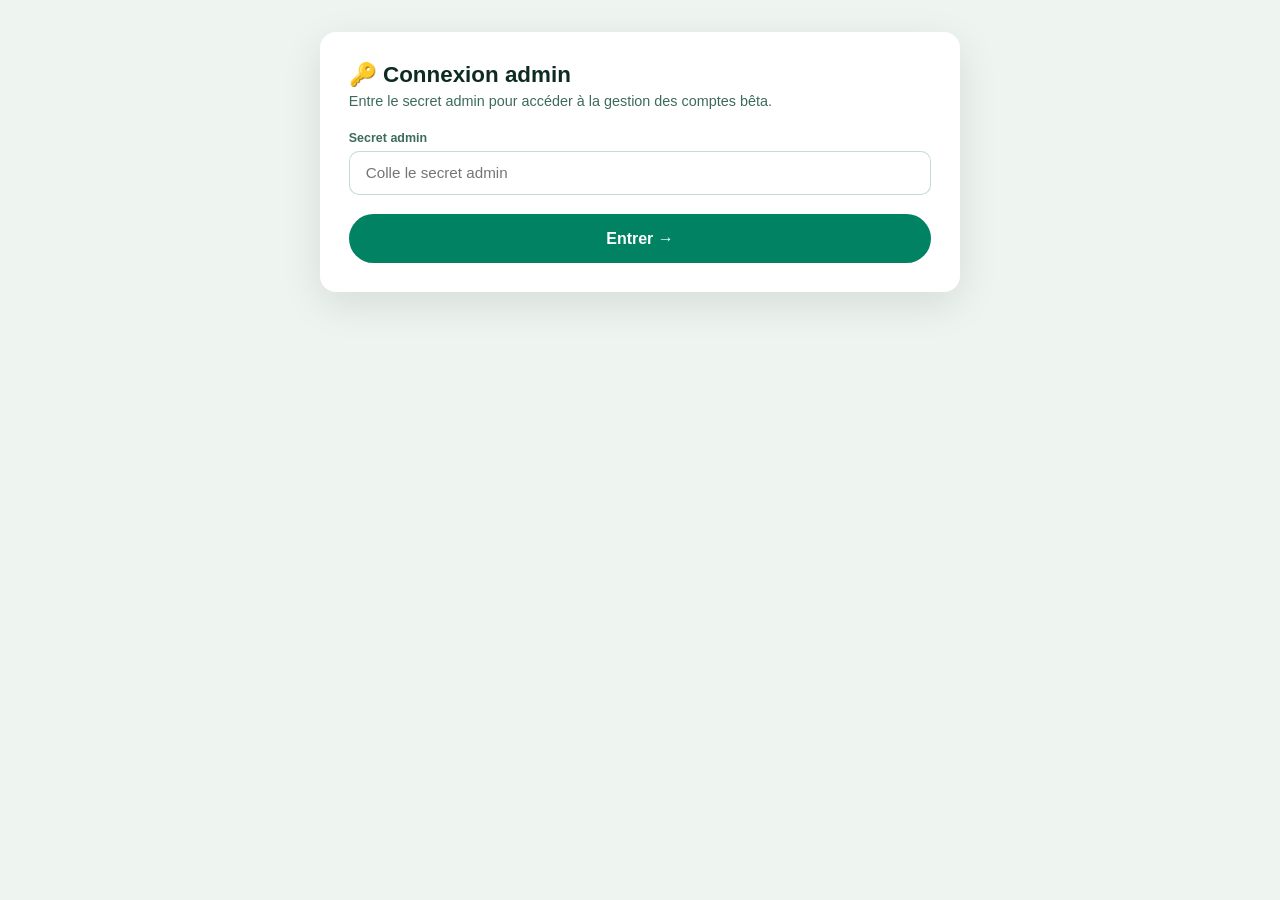
<file: deva-proxy/admin-comptes.html>
<!doctype html>
<html lang="fr">
<head>
<meta charset="utf-8">
<meta name="viewport" content="width=device-width, initial-scale=1">
<meta name="robots" content="noindex,nofollow">
<title>EVAD — Création des comptes bêta</title>
<style>
  :root { --forest:#018262; --ink:#0d2b22; --moss:#3d6b5a; }
  * { box-sizing:border-box; }
  body { font-family:Arial,Helvetica,sans-serif; background:#eef5f1; color:var(--ink); margin:0; padding:2rem 1rem; }
  .card { max-width:640px; margin:0 auto; background:#fff; border-radius:16px; box-shadow:0 12px 40px rgba(0,0,0,.1); padding:1.8rem; }
  /* Panneau admin : cartes plus larges pour aligner les contrôles sur une ligne. */
  #panel-view .card, #panel-view > div { max-width:940px; }
  h1 { font-size:1.4rem; margin:0 0 .3rem; }
  p.sub { color:var(--moss); font-size:.9rem; margin:0 0 1.4rem; }
  label { display:block; font-size:.78rem; font-weight:700; color:var(--moss); margin:0 0 .35rem; }
  input { width:100%; padding:.8rem 1rem; border:1.5px solid rgba(1,130,98,.25); border-radius:10px; font-size:.95rem; outline:none; }
  input:focus { border-color:var(--forest); }
  button { margin-top:1.2rem; width:100%; padding:.95rem; border:none; border-radius:100px; background:var(--forest); color:#fff; font-size:1rem; font-weight:700; cursor:pointer; }
  button:disabled { opacity:.6; cursor:default; }
  .hint { font-size:.75rem; color:var(--moss); margin-top:.8rem; line-height:1.5; }
  #out { margin-top:1.4rem; font-size:.85rem; white-space:pre-wrap; background:#f2f8f5; border-radius:10px; padding:1rem; display:none; }
  .row { display:flex; gap:.5rem; align-items:center; padding:.35rem 0; border-bottom:1px solid rgba(0,0,0,.05); }
  .ok { color:#0a7a4b; } .ko { color:#a83232; }
  /* Dialogues intégrés (les popups natifs peuvent être bloqués par le navigateur) */
  .ui-ov { position:fixed; inset:0; background:rgba(13,43,34,.45); display:flex; align-items:center; justify-content:center; padding:1rem; z-index:9999; }
  .ui-box { background:#fff; border-radius:14px; box-shadow:0 20px 60px rgba(0,0,0,.3); max-width:420px; width:100%; padding:1.3rem 1.4rem; }
  .ui-title { font-weight:700; font-size:1.05rem; margin:0 0 .5rem; }
  .ui-body { font-size:.9rem; line-height:1.5; color:#2b3d37; }
  .ui-input { width:100%; margin-top:.9rem; padding:.7rem .9rem; border:1.5px solid rgba(1,130,98,.3); border-radius:9px; font-size:.9rem; }
  .ui-reveal { margin-top:.8rem; padding:.7rem .9rem; background:#f2f8f5; border-radius:9px; font-family:monospace; font-size:1rem; font-weight:700; word-break:break-all; user-select:all; }
  .ui-actions { display:flex; gap:.5rem; justify-content:flex-end; margin-top:1.2rem; flex-wrap:wrap; }
  .ui-btn { margin:0; width:auto; padding:.55rem 1rem; border-radius:100px; font-size:.85rem; font-weight:700; cursor:pointer; background:#eef2f0; color:#334; border:1px solid rgba(0,0,0,.12); }
  .ui-btn-primary { background:var(--forest); color:#fff; border-color:var(--forest); }
  .ui-btn-danger { background:#b02a2a; color:#fff; border-color:#b02a2a; }
</style>
</head>
<body>
  <!-- ═══ VUE 1 : connexion admin ═══ -->
  <div id="login-view">
    <div class="card">
      <h1>🔑 Connexion admin</h1>
      <p class="sub">Entre le secret admin pour accéder à la gestion des comptes bêta.</p>
      <label for="secret">Secret admin</label>
      <input id="secret" type="password" placeholder="Colle le secret admin" autocomplete="off" onkeydown="if(event.key==='Enter')enterAdmin()">
      <div id="login-err" class="ko" style="display:none;font-size:.82rem;margin-top:.6rem"></div>
      <button id="enter-btn" onclick="enterAdmin()">Entrer →</button>
    </div>
  </div>

  <!-- ═══ VUE 2 : panneau admin (après connexion) ═══ -->
  <div id="panel-view" style="display:none">
    <div style="max-width:940px;margin:0 auto 1rem;display:flex;align-items:center;justify-content:space-between;gap:.6rem">
      <div style="font-weight:800;color:var(--forest);font-size:1.05rem">🌱 Espace admin EVAD</div>
      <button onclick="lockAdmin()" style="width:auto;margin:0;padding:.45rem 1rem;background:#fff;color:var(--moss);border:1px solid rgba(0,0,0,.15);font-size:.82rem;font-weight:700">🔒 Verrouiller</button>
    </div>

    <!-- Lecture des inscriptions -->
    <div class="card">
      <h1>📋 Inscriptions</h1>
      <p class="sub">Choisis les <b>profils</b> à ouvrir et passe le statut de <b>nouveau</b> à <b>à créer</b>, puis crée les comptes (identifiants envoyés par email). <b>Sans passer par Supabase.</b></p>
      <div style="display:flex;flex-wrap:wrap;gap:.5rem;align-items:center;margin-bottom:.55rem">
        <div id="insc-filters" style="display:flex;flex-wrap:wrap;gap:.35rem"></div>
        <input id="insc-search" type="text" placeholder="🔍 email ou nom" oninput="renderInscriptions()" style="flex:1;min-width:150px;width:auto;margin:0;padding:.5rem .8rem;font-size:.85rem">
      </div>
      <div id="insc-selects" style="display:flex;flex-wrap:wrap;gap:.5rem;align-items:center;margin-bottom:.7rem"></div>
      <div style="display:flex;gap:.5rem;flex-wrap:wrap">
        <button id="load-insc" onclick="loadInscriptions()" style="flex:1;min-width:180px">↻ Actualiser les inscriptions</button>
        <button onclick="toggleNewInscription()" style="width:auto;margin-top:1.2rem;padding:.95rem 1.2rem;background:#fff;color:var(--forest);border:1.5px solid var(--forest)">➕ Nouvelle inscription</button>
      </div>

      <!-- Formulaire de création manuelle d'une inscription -->
      <div id="insc-new-form" style="display:none;margin-top:.9rem;padding:1rem 1.1rem;background:#f2f8f5;border:1px solid #d7ece3;border-radius:12px">
        <div style="font-weight:700;margin-bottom:.6rem">➕ Nouvelle inscription</div>
        <div style="display:grid;grid-template-columns:repeat(auto-fit,minmax(150px,1fr));gap:.6rem">
          <div><label for="ni-email">Email *</label><input id="ni-email" type="email" placeholder="prenom@exemple.fr" autocomplete="off"></div>
          <div><label for="ni-prenom">Prénom</label><input id="ni-prenom" autocomplete="off"></div>
          <div><label for="ni-nom">Nom</label><input id="ni-nom" autocomplete="off"></div>
          <div><label for="ni-ville">Ville</label><input id="ni-ville" autocomplete="off"></div>
          <div style="grid-column:1/-1"><label for="ni-structure">Structure</label><input id="ni-structure" autocomplete="off"></div>
        </div>
        <label style="margin-top:.7rem">Accès profils</label>
        <div style="display:flex;flex-wrap:wrap;gap:.6rem">
          <label style="display:inline-flex;align-items:center;gap:.25rem;font-weight:600;font-size:.82rem;color:#334;cursor:pointer"><input type="checkbox" id="ni-pilote" style="width:auto;margin:0"> 🏡 pilote</label>
          <label style="display:inline-flex;align-items:center;gap:.25rem;font-weight:600;font-size:.82rem;color:#334;cursor:pointer"><input type="checkbox" id="ni-batisseur" style="width:auto;margin:0"> 🌿 bâtisseur</label>
          <label style="display:inline-flex;align-items:center;gap:.25rem;font-weight:600;font-size:.82rem;color:#334;cursor:pointer"><input type="checkbox" id="ni-semeur" style="width:auto;margin:0"> 🌰 semeur</label>
        </div>
        <div id="ni-err" class="ko" style="display:none;font-size:.82rem;margin-top:.5rem"></div>
        <div style="display:flex;gap:.5rem;margin-top:.9rem">
          <button id="ni-submit" onclick="createInscription()" style="width:auto;margin:0;padding:.6rem 1.2rem">Créer l'inscription</button>
          <button onclick="toggleNewInscription(false)" style="width:auto;margin:0;padding:.6rem 1rem;background:#eef2f0;color:#334;border:1px solid rgba(0,0,0,.12)">Annuler</button>
        </div>
      </div>

      <div id="insc-out" style="margin-top:1rem;display:none"></div>
      <button id="go" onclick="run()">✅ Créer les comptes « à créer »</button>
      <p class="hint">Un inscrit « à créer » reçoit son compte + un email d'identifiants. Ceux déjà en <code>créé</code> sont ignorés.</p>
      <div id="out"></div>
    </div>

    <!-- Gestion de compte -->
    <div class="card" style="margin-top:1.2rem">
      <h1>⚙️ Gestion de compte</h1>
      <p class="sub">État des fiches par profil. « Fiche faite » (✓) = l'utilisateur arrive directement au tableau de bord (plus d'onboarding).</p>
      <button id="load" onclick="loadUsers()">Afficher les comptes</button>
      <p class="hint">Clique une puce <b>✓</b> pour relancer l'onboarding de <b>ce profil-là</b> ; le petit <b>✕</b> à côté d'un profil <b>retire cet accès</b> (supprime sa fiche, garde les autres profils) ; « ↺ Onboarding (tout) » relance tous ses profils. Nota : un <b>Pilote</b> dont la fiche lieu existe déjà en base sera automatiquement re-marqué « fiche faite » à sa connexion — pour le faire repartir de zéro, retire son accès pilote (✕) ou supprime sa fiche.</p>
      <div id="users-out" style="margin-top:1rem;display:none"></div>
    </div>

    <!-- Suppression de compte -->
    <div class="card" style="margin-top:1.2rem">
      <h1>🗑 Suppression de compte</h1>
      <p class="sub">Efface <b>définitivement</b> un compte : authentification + toutes ses données (fiches, quêtes, graines…). Action irréversible.</p>
      <button id="load-del" onclick="loadUsers()">Afficher les comptes</button>
      <div id="users-del-out" style="margin-top:1rem;display:none"></div>
    </div>
  </div>

<script>
  const ENDPOINT = 'https://prototype-theta-mocha.vercel.app/api/create-accounts';
  const ADMIN_USERS_ENDPOINT = 'https://prototype-theta-mocha.vercel.app/api/admin-users';

  // ── Connexion en deux temps : page mot de passe → panneau admin ──
  // On valide le secret par un appel réel (list_inscriptions) avant d'ouvrir le
  // panneau ; en cas de secret incorrect, l'API répond 401.
  async function enterAdmin() {
    const secret = document.getElementById('secret').value.trim();
    const err = document.getElementById('login-err');
    const btn = document.getElementById('enter-btn');
    if (!secret) { err.textContent = 'Entre le secret admin.'; err.style.display = 'block'; return; }
    err.style.display = 'none';
    btn.disabled = true; btn.textContent = 'Vérification…';
    try {
      const res = await fetch(ADMIN_USERS_ENDPOINT, {
        method: 'POST',
        headers: { 'Content-Type': 'application/json', 'x-admin-secret': secret },
        body: JSON.stringify({ action: 'list_inscriptions' }),
      });
      if (res.status === 401) { err.textContent = 'Secret incorrect.'; err.style.display = 'block'; return; }
      const data = await res.json().catch(() => ({}));
      if (!res.ok) { err.textContent = 'Erreur : ' + (data.error || res.status); err.style.display = 'block'; return; }
      _inscriptions = data.inscriptions || [];
      _inscVille = 'tous'; _inscStructure = 'tous';
      document.getElementById('login-view').style.display = 'none';
      document.getElementById('panel-view').style.display = 'block';
      renderInscSelects();
      renderInscFilters();
      renderInscriptions();
    } catch (e) {
      err.textContent = 'Erreur réseau : ' + e; err.style.display = 'block';
    } finally {
      btn.disabled = false; btn.textContent = 'Entrer →';
    }
  }

  function lockAdmin() {
    document.getElementById('panel-view').style.display = 'none';
    document.getElementById('login-view').style.display = 'block';
    const s = document.getElementById('secret'); if (s) { s.value = ''; s.focus(); }
    _inscriptions = [];
    ['insc-out', 'users-out', 'users-del-out', 'out'].forEach((id) => {
      const e = document.getElementById(id); if (e) { e.innerHTML = ''; e.style.display = 'none'; }
    });
  }

  async function run() {
    const btn = document.getElementById('go');
    const out = document.getElementById('out');
    const secret = document.getElementById('secret').value.trim();
    if (!secret) { uiAlert('Entre le secret admin.'); return; }

    btn.disabled = true; btn.textContent = 'Création en cours…';
    out.style.display = 'block'; out.textContent = 'Patiente…';

    try {
      const res = await fetch(ENDPOINT, {
        method: 'POST',
        headers: { 'Content-Type': 'application/json', 'x-admin-secret': secret },
        body: '{}',
      });
      const data = await res.json();
      if (!res.ok) {
        const http = data.http ? ' (HTTP ' + data.http + ')' : '';
        const det = data.detail ? '<div style="margin-top:.5rem;font-size:.75rem;color:#a83232">Détail : ' + (typeof data.detail === 'string' ? data.detail : JSON.stringify(data.detail)) + '</div>' : '';
        out.innerHTML = '<span class="ko">Erreur : ' + (data.error || res.status) + http + '</span>' + det;
      } else if (!data.results || data.results.length === 0) {
        out.innerHTML = 'Aucun inscrit « approuvé » à traiter. ✅';
      } else {
        let html = '<b>' + data.comptes_crees + ' compte(s) créé(s) sur ' + data.traite + ' traité(s).</b>';
        data.results.forEach(r => {
          const mail = r.ok ? (r.mailOk ? '· email envoyé ✉️' : '· email NON envoyé (' + (r.mailError||'?') + ')') : '';
          html += '<div class="row"><span class="' + (r.ok ? 'ok' : 'ko') + '">' + (r.ok ? '✓' : '✗') + '</span>'
                + '<span>' + (r.email || r.id) + '</span>'
                + '<span style="color:#3d6b5a;font-size:.78rem">' + (r.ok ? mail : (r.error||'')) + '</span></div>';
        });
        out.innerHTML = html;
      }
    } catch (e) {
      out.innerHTML = '<span class="ko">Erreur réseau : ' + e + '</span>';
    } finally {
      btn.disabled = false; btn.textContent = '✅ Créer les comptes « à créer »';
      // Rafraîchit la liste des inscriptions (statuts passés à « créé »).
      try { const b = document.getElementById('insc-out'); if (b && b.style.display !== 'none') loadInscriptions(); } catch (e2) {}
    }
  }

  // ── Comptes & onboarding ──
  const ROLES = ['pilote', 'batisseur', 'semeur'];
  const ROLE_IC = { pilote: '🏡', batisseur: '🌿', semeur: '🌰' };
  // Comptes supprimés dans cette session : filtrés à l'affichage tant que la
  // liste d'auth (parfois en cache/latence) continue de les renvoyer.
  const _deletedIds = new Set();

  function adminSecret() {
    const s = document.getElementById('secret').value.trim();
    if (!s) uiAlert('Entre le secret admin (champ en haut de la page).');
    return s;
  }

  const esc = (s) => String(s == null ? '' : s).replace(/&/g,'&amp;').replace(/</g,'&lt;').replace(/>/g,'&gt;');
  // Échappe une valeur destinée à une chaîne JS entre quotes simples, elle-même
  // dans un attribut onclick="…" entre quotes doubles. Sans ça, une apostrophe
  // (ex. email o'brien) coupe la chaîne et casse le bouton.
  const jsStr = (s) => String(s == null ? '' : s).replace(/\\/g,'\\\\').replace(/'/g,"\\'").replace(/"/g,'&quot;');

  // ── Dialogues intégrés (remplacent confirm/prompt/alert, que le navigateur
  //    peut bloquer via « empêcher cette page de créer des boîtes de dialogue »).
  const nl2br = (s) => esc(s).replace(/\n/g, '<br>');
  function uiModal(opt) {
    return new Promise((resolve) => {
      const ov = document.createElement('div'); ov.className = 'ui-ov';
      const box = document.createElement('div'); box.className = 'ui-box';
      let html = '';
      if (opt.title) html += '<div class="ui-title">' + esc(opt.title) + '</div>';
      if (opt.text) html += '<div class="ui-body">' + nl2br(opt.text) + '</div>';
      if (opt.reveal != null) html += '<div class="ui-reveal">' + esc(opt.reveal) + '</div>';
      if (opt.input) html += '<input class="ui-input" type="text">';
      html += '<div class="ui-actions"></div>';
      box.innerHTML = html;
      const inputEl = box.querySelector('.ui-input');
      if (inputEl && opt.input.value != null) inputEl.value = opt.input.value;
      const actions = box.querySelector('.ui-actions');
      function done(v) { document.removeEventListener('keydown', onKey); ov.remove(); resolve(v); }
      (opt.buttons || []).forEach((b) => {
        const btn = document.createElement('button');
        btn.className = 'ui-btn' + (b.primary ? ' ui-btn-primary' : '') + (b.danger ? ' ui-btn-danger' : '');
        btn.textContent = b.label;
        btn.onclick = () => done(b.value !== undefined ? b.value : (inputEl ? inputEl.value : true));
        actions.appendChild(btn);
      });
      function onKey(e) {
        if (e.key === 'Escape') done(opt.input ? null : false);
        else if (e.key === 'Enter' && inputEl) { const p = (opt.buttons || []).find(x => x.primary); done(p && p.value !== undefined ? p.value : inputEl.value); }
      }
      document.addEventListener('keydown', onKey);
      ov.appendChild(box); ov.addEventListener('click', (e) => { if (e.target === ov) done(opt.input ? null : false); });
      document.body.appendChild(ov);
      if (inputEl) { inputEl.focus(); inputEl.select(); }
    });
  }
  const uiAlert = (text, title) => uiModal({ title: title || 'Info', text, buttons: [{ label: 'OK', primary: true, value: true }] });
  const uiConfirm = (text, title) => uiModal({ title: title || 'Confirmer', text, buttons: [{ label: 'Annuler', value: false }, { label: 'Confirmer', danger: true, value: true }] });
  const uiPrompt = (text, def, title) => uiModal({ title: title || '', text, input: { value: def }, buttons: [{ label: 'Annuler', value: null }, { label: 'Valider', primary: true }] });
  const uiReveal = (text, value) => uiModal({ title: '', text, reveal: value, buttons: [{ label: 'Copier', value: '__copy__' }, { label: 'Fermer', primary: true, value: true }] });
  const loginLbl = (u) => u.last_sign_in_at ? new Date(u.last_sign_in_at).toLocaleDateString('fr-FR') : 'jamais';
  const identite = (u) => '<b style="font-size:.85rem">' + esc(u.email) + '</b>'
    + '<div style="font-size:.72rem;color:#3d6b5a">' + (esc((u.prenom + ' ' + u.nom).trim()) || '&nbsp;') + ' · dernière connexion : ' + loginLbl(u) + '</div>';

  // ── Inscriptions bêta : lecture filtrable + statut/accès éditables ──
  // Statuts (valeur en base → libellé UI) : nouveau → à créer → créé.
  const INSC_STATUTS = [
    { v: 'nouveau', l: '🆕 nouveau' },
    { v: 'approuvé', l: '✅ à créer' },
    { v: 'compte_créé', l: '👤 créé' },
  ];
  const statutColor = (s) => s === 'compte_créé' ? '#0a7a4b' : (s === 'approuvé' ? '#a06010' : '#2a5db0');

  let _inscriptions = [];
  let _inscFilter = 'tous';
  let _inscVille = 'tous';
  let _inscStructure = 'tous';

  // Valeurs distinctes non vides d'un champ (pour peupler un menu déroulant).
  function distinctVals(field) {
    const set = {};
    _inscriptions.forEach((i) => { const v = String(i[field] || '').trim(); if (v) set[v] = true; });
    return Object.keys(set).sort((a, b) => a.localeCompare(b));
  }
  // Menus déroulants Ville / Structure (masqués si le champ est vide partout).
  function renderInscSelects() {
    const box = document.getElementById('insc-selects'); if (!box) return;
    const mk = (label, field, cur, fn) => {
      const vals = distinctVals(field);
      if (!vals.length) return '';
      const opts = ['<option value="tous">' + label + ' : toutes</option>']
        .concat(vals.map((v) => '<option value="' + esc(v) + '"' + (cur === v ? ' selected' : '') + '>' + esc(v) + '</option>')).join('');
      return '<select onchange="' + fn + '(this.value)" style="width:auto;margin:0;padding:.45rem .7rem;border-radius:8px;border:1.5px solid rgba(1,130,98,.3);font-size:.8rem;font-weight:600;cursor:pointer;color:var(--moss)">' + opts + '</select>';
    };
    box.innerHTML = mk('Ville', 'ville', _inscVille, 'setInscVille') + mk('Structure', 'structure', _inscStructure, 'setInscStructure');
  }
  function setInscVille(v) { _inscVille = v; renderInscriptions(); }
  function setInscStructure(v) { _inscStructure = v; renderInscriptions(); }

  // Barre de filtres par statut (avec compteurs).
  function renderInscFilters() {
    const box = document.getElementById('insc-filters'); if (!box) return;
    const counts = { tous: _inscriptions.length };
    INSC_STATUTS.forEach((s) => { counts[s.v] = _inscriptions.filter((i) => i.statut === s.v).length; });
    const chips = [{ v: 'tous', l: 'Tous' }].concat(INSC_STATUTS);
    box.innerHTML = chips.map((c) => {
      const on = _inscFilter === c.v;
      const style = 'width:auto;margin:0;padding:.4rem .8rem;font-size:.78rem;font-weight:700;border-radius:100px;cursor:pointer;'
        + (on ? 'background:var(--forest);color:#fff;border:1px solid var(--forest)'
              : 'background:#fff;color:var(--moss);border:1px solid rgba(1,130,98,.3)');
      return '<button onclick="setInscFilter(\'' + c.v + '\')" style="' + style + '">' + esc(c.l) + ' (' + (counts[c.v] || 0) + ')</button>';
    }).join('');
  }
  function setInscFilter(f) { _inscFilter = f; renderInscFilters(); renderInscriptions(); }

  // Applique filtre + recherche, puis rend la liste.
  function renderInscriptions() {
    const box = document.getElementById('insc-out'); if (!box) return;
    box.style.display = 'block';
    if (!_inscriptions.length) { box.innerHTML = 'Aucune inscription.'; return; }
    const q = (document.getElementById('insc-search').value || '').trim().toLowerCase();
    let list = _inscriptions;
    if (_inscFilter !== 'tous') list = list.filter((i) => i.statut === _inscFilter);
    if (_inscVille !== 'tous') list = list.filter((i) => String(i.ville || '').trim() === _inscVille);
    if (_inscStructure !== 'tous') list = list.filter((i) => String(i.structure || '').trim() === _inscStructure);
    if (q) list = list.filter((i) => ((i.email || '') + ' ' + (i.prenom || '') + ' ' + (i.nom || '')).toLowerCase().indexOf(q) !== -1);
    const aCreer = _inscriptions.filter((i) => i.statut === 'approuvé').length;
    const tete = '<div style="font-size:.82rem;color:#3d6b5a;margin-bottom:.4rem"><b>' + list.length + '</b> affichée(s)'
      + (aCreer ? ' · <span style="color:#a06010"><b>' + aCreer + '</b> à créer</span>' : '') + '</div>';
    box.innerHTML = tete + (list.length
      ? list.map(inscriptionRow).join('')
      : '<div style="color:#3d6b5a;font-size:.85rem;padding:.6rem 0">Aucun inscrit dans ce filtre.</div>');
  }

  function inscriptionRow(i) {
    const roleBoxes = ROLES.map((r) => {
      const checked = i['acces_' + r] ? 'checked' : '';
      return '<label style="display:inline-flex;align-items:center;gap:.2rem;font-weight:600;font-size:.72rem;color:#334;margin:0 .35rem 0 0;white-space:nowrap;cursor:pointer">'
        + '<input type="checkbox" ' + checked + ' onchange="setAcces(\'' + jsStr(i.id) + '\',\'' + r + '\',this.checked,this)" style="width:auto;margin:0;cursor:pointer"> '
        + (ROLE_IC[r] || '👤') + ' ' + r + '</label>';
    }).join('');
    const opts = INSC_STATUTS.map((s) => '<option value="' + esc(s.v) + '"' + (i.statut === s.v ? ' selected' : '') + '>' + esc(s.l) + '</option>').join('');
    const sel = '<select onchange="setStatut(\'' + jsStr(i.id) + '\',this.value,this)" style="width:auto;margin:0;padding:.32rem .5rem;border-radius:8px;border:1.5px solid rgba(1,130,98,.3);font-size:.78rem;font-weight:700;cursor:pointer;color:' + statutColor(i.statut) + '">' + opts + '</select>';
    return '<div class="row" style="flex-wrap:wrap;align-items:center;gap:.45rem">'
      + '<div style="flex:1;min-width:170px"><b style="font-size:.85rem">' + esc(i.email) + '</b>'
      + '<div style="font-size:.72rem;color:#3d6b5a">' + (esc((i.prenom + ' ' + i.nom).trim()) || '&nbsp;')
        + (i.role_label ? ' · ' + esc(i.role_label) : '')
        + (i.ville ? ' · 📍 ' + esc(i.ville) : '')
        + (i.structure ? ' · 🏢 ' + esc(i.structure) : '') + '</div></div>'
      + '<div style="display:flex;flex-wrap:wrap;align-items:center">' + roleBoxes + '</div>'
      + sel
      + '</div>';
  }

  async function loadInscriptions() {
    const secret = adminSecret(); if (!secret) return;
    const box = document.getElementById('insc-out');
    const btn = document.getElementById('load-insc');
    btn.disabled = true; btn.textContent = 'Chargement…';
    box.style.display = 'block'; box.textContent = 'Patiente…';
    try {
      const res = await fetch(ADMIN_USERS_ENDPOINT, {
        method: 'POST',
        headers: { 'Content-Type': 'application/json', 'x-admin-secret': secret },
        body: JSON.stringify({ action: 'list_inscriptions' }),
      });
      const data = await res.json();
      if (!res.ok) { box.innerHTML = '<span class="ko">Erreur : ' + (data.error || res.status) + '</span>'; return; }
      _inscriptions = data.inscriptions || [];
      _inscVille = 'tous'; _inscStructure = 'tous';
      renderInscSelects();
      renderInscFilters();
      renderInscriptions();
    } catch (e) {
      box.innerHTML = '<span class="ko">Erreur réseau : ' + e + '</span>';
    } finally {
      btn.disabled = false; btn.textContent = '↻ Actualiser les inscriptions';
    }
  }

  async function updateInscription(id, patch) {
    const secret = adminSecret(); if (!secret) return { ok: false };
    try {
      const res = await fetch(ADMIN_USERS_ENDPOINT, {
        method: 'POST',
        headers: { 'Content-Type': 'application/json', 'x-admin-secret': secret },
        body: JSON.stringify(Object.assign({ action: 'update_inscription', id: id }, patch)),
      });
      const data = await res.json();
      if (!res.ok) { await uiAlert('Mise à jour impossible : ' + (data.error || res.status)); return { ok: false }; }
      return { ok: true, data: data };
    } catch (e) { await uiAlert('Erreur réseau : ' + e); return { ok: false }; }
  }

  async function setStatut(id, statut, el) {
    el.disabled = true;
    const r = await updateInscription(id, { statut: statut });
    el.disabled = false;
    if (r.ok) {
      const it = _inscriptions.find((x) => String(x.id) === String(id)); if (it) it.statut = statut;
      renderInscFilters();
      renderInscriptions();   // met à jour compteurs + tri/filtre
    } else { loadInscriptions(); }
  }

  async function setAcces(id, role, checked, el) {
    el.disabled = true;
    const patch = {}; patch['acces_' + role] = checked;
    const r = await updateInscription(id, patch);
    el.disabled = false;
    if (r.ok) {
      const it = _inscriptions.find((x) => String(x.id) === String(id)); if (it) it['acces_' + role] = checked;
    } else { el.checked = !checked; }
  }

  // ── Création manuelle d'une inscription ──
  function toggleNewInscription(show) {
    const f = document.getElementById('insc-new-form');
    const vis = (show === undefined) ? (f.style.display === 'none') : show;
    f.style.display = vis ? 'block' : 'none';
    const err = document.getElementById('ni-err'); if (err) err.style.display = 'none';
    if (vis) { const e = document.getElementById('ni-email'); if (e) e.focus(); }
  }

  async function createInscription() {
    const secret = adminSecret(); if (!secret) return;
    const err = document.getElementById('ni-err'); err.style.display = 'none';
    const email = document.getElementById('ni-email').value.trim().toLowerCase();
    if (!email || !/^[^@\s]+@[^@\s]+\.[^@\s]+$/.test(email)) { err.textContent = 'Email invalide.'; err.style.display = 'block'; return; }
    const btn = document.getElementById('ni-submit'); btn.disabled = true; btn.textContent = 'Création…';
    try {
      const payload = {
        action: 'create_inscription',
        email: email,
        prenom: document.getElementById('ni-prenom').value.trim(),
        nom: document.getElementById('ni-nom').value.trim(),
        ville: document.getElementById('ni-ville').value.trim(),
        structure: document.getElementById('ni-structure').value.trim(),
        acces_pilote: document.getElementById('ni-pilote').checked,
        acces_batisseur: document.getElementById('ni-batisseur').checked,
        acces_semeur: document.getElementById('ni-semeur').checked,
      };
      const res = await fetch(ADMIN_USERS_ENDPOINT, {
        method: 'POST',
        headers: { 'Content-Type': 'application/json', 'x-admin-secret': secret },
        body: JSON.stringify(payload),
      });
      const data = await res.json();
      if (!res.ok) {
        const det = data.detail ? ' (' + (typeof data.detail === 'string' ? data.detail : JSON.stringify(data.detail)) + ')' : '';
        err.textContent = 'Création impossible : ' + (data.error || res.status) + det; err.style.display = 'block';
        return;
      }
      ['ni-email', 'ni-prenom', 'ni-nom', 'ni-ville', 'ni-structure'].forEach((id) => { document.getElementById(id).value = ''; });
      ['ni-pilote', 'ni-batisseur', 'ni-semeur'].forEach((id) => { document.getElementById(id).checked = false; });
      toggleNewInscription(false);
      loadInscriptions();
    } catch (e) {
      err.textContent = 'Erreur réseau : ' + e; err.style.display = 'block';
    } finally {
      btn.disabled = false; btn.textContent = 'Créer l\'inscription';
    }
  }

  // Ligne « Gestion » : profils (↺ onboarding / ✕ retirer) + relance globale.
  function gestionRow(u) {
    const badges = (u.roles.length ? u.roles : ['?']).map(r => {
      const done = u.fiches_faites.indexOf(r) !== -1;
      const base = 'font-size:.72rem;padding:.1rem .45rem;border-radius:100px;margin-right:.25rem;white-space:nowrap;'
        + (done ? 'background:rgba(10,122,75,.12);color:#0a7a4b;border:1px solid rgba(10,122,75,.3)'
                : 'background:rgba(0,0,0,.05);color:#666;border:1px solid rgba(0,0,0,.12)');
      const label = (ROLE_IC[r] || '👤') + ' ' + r + ' ' + (done ? '✓' : '○');
      if (r === '?') return '<span style="' + base + '">' + label + '</span>';
      const puce = done
        ? '<button onclick="resetOnboarding(\'' + jsStr(u.id) + '\',\'' + jsStr(u.email) + '\',this,\'' + r + '\')" title="Relancer l\'onboarding du profil ' + r + '" style="cursor:pointer;width:auto;margin:0;' + base + '">' + label + ' ↺</button>'
        : '<span title="' + r + ' : verra l\'onboarding" style="' + base + '">' + label + '</span>';
      const removeBtn = '<button onclick="removeRole(\'' + jsStr(u.id) + '\',\'' + jsStr(u.email) + '\',\'' + r + '\',this)" title="Retirer l\'accès ' + r + '" style="cursor:pointer;width:auto;margin:0;padding:.1rem .35rem;border-radius:100px;font-size:.72rem;background:#fff;color:#b02a2a;border:1px solid rgba(176,42,42,.35)">✕</button>';
      return '<span style="display:inline-flex;align-items:center;gap:.15rem;margin-right:.35rem;white-space:nowrap">' + puce + removeBtn + '</span>';
    }).join('');
    const canReset = u.fiches_faites.length > 0;
    const btnStyle = 'margin:0;width:auto;padding:.35rem .7rem;font-size:.72rem;background:#fff;';
    const emailBtn = '<button onclick="changeEmail(\'' + jsStr(u.id) + '\',\'' + jsStr(u.email) + '\',this)" title="Changer l\'email de connexion" style="' + btnStyle + 'color:#2a5db0;border:1px solid rgba(42,93,176,.4)">✉️ Email</button>';
    const pwBtn = '<button onclick="resetPassword(\'' + jsStr(u.id) + '\',\'' + jsStr(u.email) + '\',this)" title="Générer un nouveau mot de passe" style="' + btnStyle + 'color:#7a4ba0;border:1px solid rgba(122,75,160,.4)">🔑 Mot de passe</button>';
    const onboardingBtn = canReset
      ? '<button onclick="resetOnboarding(\'' + jsStr(u.id) + '\',\'' + jsStr(u.email) + '\',this)" style="' + btnStyle + 'color:#a06010;border:1px solid rgba(160,96,16,.4);flex-shrink:0">↺ Onboarding (tout)</button>'
      : '';
    // Tout sur une seule ligne : identité flexible + groupe de contrôles
    // non sécable (badges + Email + Mot de passe + Onboarding). Défile
    // horizontalement si l'ensemble dépasse la largeur.
    return '<div class="row" style="flex-wrap:nowrap;align-items:center;gap:.5rem;overflow-x:auto">'
      + '<div style="flex:1 1 auto;min-width:150px">' + identite(u) + '</div>'
      + '<div style="flex:0 0 auto;display:flex;align-items:center;gap:.35rem;white-space:nowrap">'
        + '<div style="display:flex;align-items:center">' + badges + '</div>'
        + emailBtn + pwBtn + onboardingBtn
      + '</div>'
      + '</div>';
  }

  // Ligne « Suppression » : identité + bouton supprimer uniquement.
  function suppressionRow(u) {
    return '<div class="row" style="flex-wrap:nowrap;align-items:center;gap:.5rem;overflow-x:auto">'
      + '<div style="flex:1 1 auto;min-width:150px">' + identite(u) + '</div>'
      + '<button onclick="deleteUser(\'' + jsStr(u.id) + '\',\'' + jsStr(u.email) + '\',this)" style="margin:0;width:auto;padding:.35rem .8rem;font-size:.72rem;background:#fff;color:#b02a2a;border:1px solid rgba(176,42,42,.4);flex-shrink:0">🗑 Supprimer</button>'
      + '</div>';
  }

  // Charge la liste et remplit LES DEUX sections (gestion + suppression).
  async function loadUsers() {
    const secret = adminSecret(); if (!secret) return;
    const gest = document.getElementById('users-out');
    const del = document.getElementById('users-del-out');
    const bg = document.getElementById('load'), bd = document.getElementById('load-del');
    [bg, bd].forEach(b => { if (b) { b.disabled = true; b.textContent = 'Chargement…'; } });
    gest.style.display = 'block'; gest.textContent = 'Patiente…';
    del.style.display = 'block'; del.textContent = 'Patiente…';
    try {
      const res = await fetch(ADMIN_USERS_ENDPOINT, {
        method: 'POST',
        headers: { 'Content-Type': 'application/json', 'x-admin-secret': secret },
        body: JSON.stringify({ action: 'list' }),
      });
      const data = await res.json();
      if (!res.ok) { const m = '<span class="ko">Erreur : ' + (data.error || res.status) + '</span>'; gest.innerHTML = m; del.innerHTML = m; return; }
      // Masque les comptes supprimés dans cette session (cache/latence auth).
      const liste = (data.users || []).filter(u => !_deletedIds.has(u.id));
      if (!liste.length) { gest.innerHTML = 'Aucun compte.'; del.innerHTML = 'Aucun compte.'; return; }
      const tete = '<b>' + liste.length + ' compte(s)</b>';
      gest.innerHTML = tete + liste.map(gestionRow).join('');
      del.innerHTML = tete + liste.map(suppressionRow).join('');
    } catch (e) {
      const m = '<span class="ko">Erreur réseau : ' + e + '</span>';
      gest.innerHTML = m; del.innerHTML = m;
    } finally {
      [bg, bd].forEach(b => { if (b) { b.disabled = false; b.textContent = 'Afficher les comptes'; } });
    }
  }

  async function changeEmail(userId, email, btn) {
    const secret = adminSecret(); if (!secret) return;
    const nouveau = await uiPrompt('Nouvel email de connexion pour « ' + email + ' » :', email);
    if (nouveau === null) return;
    const clean = nouveau.trim().toLowerCase();
    if (!clean || clean === email.toLowerCase()) return;
    if (!/^[^@\s]+@[^@\s]+\.[^@\s]+$/.test(clean)) { await uiAlert('Email invalide.'); return; }
    if (!(await uiConfirm('Changer l\'email de connexion :\n' + email + '\n→ ' + clean + ' ?'))) return;
    const label = btn.textContent; btn.disabled = true; btn.textContent = '…';
    try {
      const res = await fetch(ADMIN_USERS_ENDPOINT, {
        method: 'POST',
        headers: { 'Content-Type': 'application/json', 'x-admin-secret': secret },
        body: JSON.stringify({ action: 'update_email', user_id: userId, email: clean }),
      });
      const data = await res.json();
      if (!res.ok) {
        const det = data.detail ? '\n\nDétail : ' + JSON.stringify(data.detail) : '';
        await uiAlert('Changement impossible : ' + (data.error || res.status) + det);
        btn.disabled = false; btn.textContent = label; return;
      }
      await uiAlert('✅ Email mis à jour : ' + clean + '\nL\'utilisateur se connecte désormais avec cette adresse.');
      loadUsers();
    } catch (e) {
      await uiAlert('Erreur réseau : ' + e);
      btn.disabled = false; btn.textContent = label;
    }
  }

  async function resetPassword(userId, email, btn) {
    const secret = adminSecret(); if (!secret) return;
    if (!(await uiConfirm('Générer un NOUVEAU mot de passe pour « ' + email + ' » ?\nL\'ancien ne fonctionnera plus. Le nouveau s\'affichera pour que tu le transmettes.'))) return;
    const label = btn.textContent; btn.disabled = true; btn.textContent = '…';
    try {
      const res = await fetch(ADMIN_USERS_ENDPOINT, {
        method: 'POST',
        headers: { 'Content-Type': 'application/json', 'x-admin-secret': secret },
        body: JSON.stringify({ action: 'reset_password', user_id: userId }),
      });
      const data = await res.json();
      if (!res.ok) {
        const det = data.detail ? '\n\nDétail : ' + JSON.stringify(data.detail) : '';
        await uiAlert('Renouvellement impossible : ' + (data.error || res.status) + det);
        btn.disabled = false; btn.textContent = label; return;
      }
      // Affiche le nouveau mot de passe (à copier/transmettre). Le bouton
      // « Copier » le met dans le presse-papier ; la modale reste ouverte.
      let r;
      do {
        r = await uiReveal('✅ Nouveau mot de passe pour « ' + email + ' »\n(copie-le et transmets-le à l\'utilisateur) :', data.password);
        if (r === '__copy__') { try { await navigator.clipboard.writeText(data.password); } catch (e) {} }
      } while (r === '__copy__');
    } catch (e) {
      await uiAlert('Erreur réseau : ' + e);
    } finally {
      btn.disabled = false; btn.textContent = label;
    }
  }

  async function resetOnboarding(userId, email, btn, role) {
    const secret = adminSecret(); if (!secret) return;
    const cible = role ? 'du profil « ' + role + ' »' : 'de TOUS ses profils';
    if (!(await uiConfirm('Relancer l\'onboarding ' + cible + ' pour « ' + email + ' » ?\nIl reverra la visite guidée et la création de fiche à sa prochaine connexion.'))) return;
    const label = btn.textContent;
    btn.disabled = true; btn.textContent = '…';
    try {
      const payload = { action: 'reset_onboarding', user_id: userId };
      if (role) payload.role = role;
      const res = await fetch(ADMIN_USERS_ENDPOINT, {
        method: 'POST',
        headers: { 'Content-Type': 'application/json', 'x-admin-secret': secret },
        body: JSON.stringify(payload),
      });
      const data = await res.json();
      if (!res.ok) { await uiAlert('Erreur : ' + (data.error || res.status)); btn.disabled = false; btn.textContent = label; return; }
      loadUsers(); // recharge la liste (badges à jour)
    } catch (e) {
      await uiAlert('Erreur réseau : ' + e);
      btn.disabled = false; btn.textContent = label;
    }
  }

  async function removeRole(userId, email, role, btn) {
    const secret = adminSecret(); if (!secret) return;
    if (!(await uiConfirm('Retirer l\'accès « ' + role + ' » de « ' + email + ' » ?\nSon profil ' + role + ' et ses données seront supprimés. Les autres profils du compte sont conservés.'))) return;
    btn.disabled = true; btn.textContent = '…';
    try {
      const res = await fetch(ADMIN_USERS_ENDPOINT, {
        method: 'POST',
        headers: { 'Content-Type': 'application/json', 'x-admin-secret': secret },
        body: JSON.stringify({ action: 'remove_role', user_id: userId, role: role }),
      });
      const data = await res.json();
      if (!res.ok) { await uiAlert('Erreur : ' + (data.error || res.status)); btn.disabled = false; btn.textContent = '✕'; return; }
      loadUsers();
    } catch (e) {
      await uiAlert('Erreur réseau : ' + e);
      btn.disabled = false; btn.textContent = '✕';
    }
  }

  async function deleteUser(userId, email, btn) {
    const secret = adminSecret(); if (!secret) return;
    if (!(await uiConfirm('SUPPRIMER définitivement le compte « ' + email + ' » ?\n\nCela efface son authentification ET ses fiches (pilote / bâtisseur / semeur) en base. Action IRRÉVERSIBLE.'))) return;
    if (!(await uiConfirm('Confirme une dernière fois : supprimer « ' + email + ' » ?'))) return;
    btn.disabled = true; btn.textContent = '…';
    try {
      const res = await fetch(ADMIN_USERS_ENDPOINT, {
        method: 'POST',
        headers: { 'Content-Type': 'application/json', 'x-admin-secret': secret },
        body: JSON.stringify({ action: 'delete_user', user_id: userId }),
      });
      const data = await res.json();
      if (!res.ok) {
        // Affiche le détail (contrainte FK, code HTTP…) pour diagnostiquer.
        const det = data.detail ? '\n\nDétail : ' + JSON.stringify(data.detail) : '';
        await uiAlert('Suppression impossible : ' + (data.error || res.status) + det);
        console.error('delete_user', data);
        btn.disabled = false; btn.textContent = '🗑 Supprimer'; return;
      }
      // Mémorise l'id supprimé : il sera filtré à chaque rendu, même si la liste
      // d'auth le renvoie encore (cache/latence juste après la suppression).
      _deletedIds.add(userId);
      const row = btn.closest('.row'); if (row) row.remove();
      loadUsers();
    } catch (e) {
      await uiAlert('Erreur réseau : ' + e);
      btn.disabled = false; btn.textContent = '🗑 Supprimer';
    }
  }
</script>
</body>
</html>
</file>
